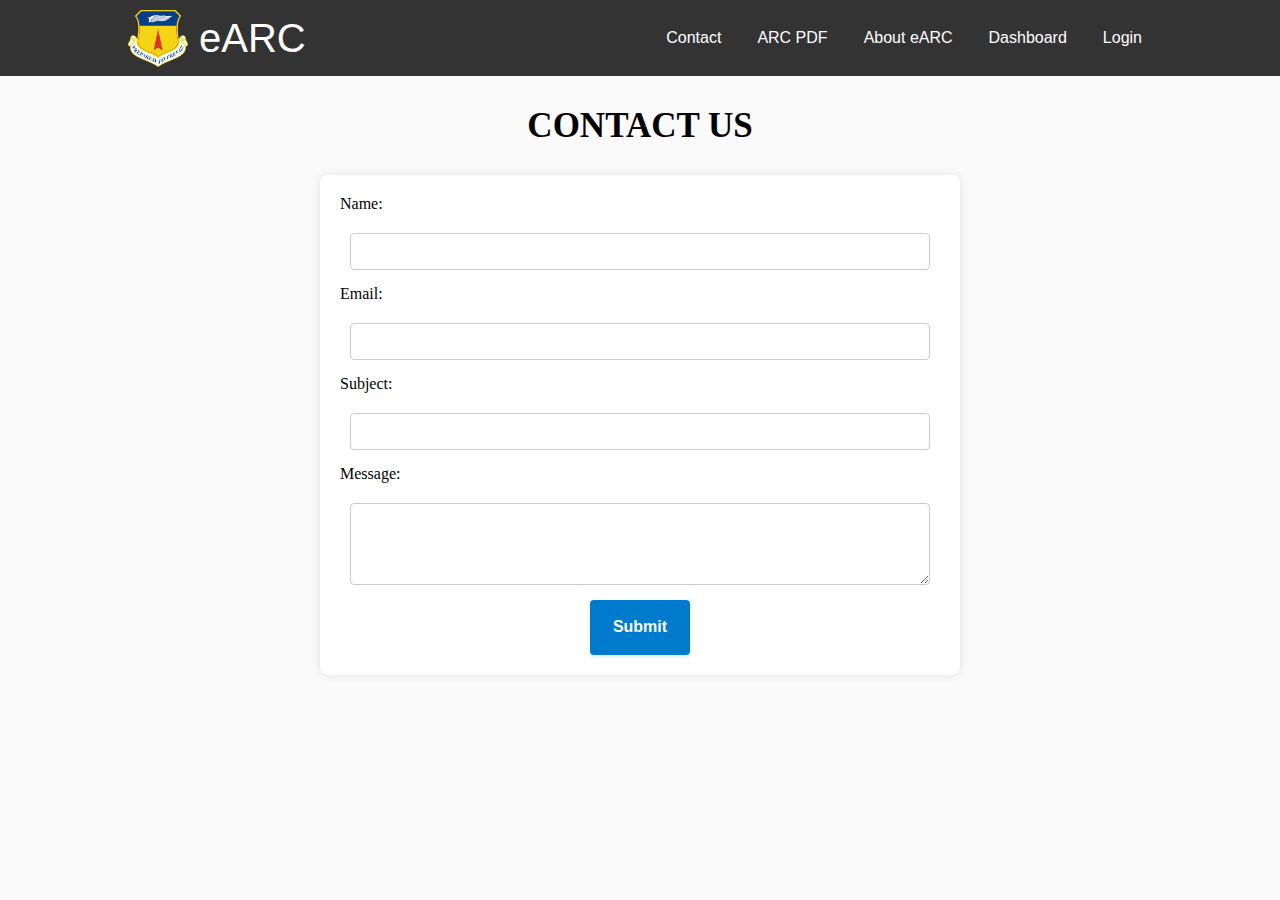
<file: contact.html>
<!DOCTYPE html>
<html lang="en">

<head>
    <meta charset="UTF-8">
    <meta name="viewport" content="width=device-width, initial-scale=1.0">
    <title>eARC Homepage</title>
    <link rel="stylesheet" href="styles.css">
    <link rel="stylesheet" href="contact.css">

</head>

<body>
    <header>
        <div class="header-container">
            <a href="index.html" class="header-link">
                <div class="logo">
                    <img src="images/AFB-log.png" alt="eARC Logo" class="logo-img">
                </div>
                <span class="logo-text">eARC</span>
            </a>
            <nav>
                <ul>
                    <li><a href="contact.html">Contact</a></li>
                    <li><a href="arcPDF.html" id="eARC-pdf">ARC PDF</a></li>
                    <li><a href="aboutpage.html" id="about-eARC">About eARC</a></li>
                    <li><a href="dashboard.html">Dashboard</a></li>
                    <li><a href="login.html">Login</a></li>
                </ul>
            </nav>
        </div>
    </header>

    <section id="contact">
        <div class="contact-container">
            <h1>CONTACT US</h1>
            <form action="#" method="post" id="contact-form">
                <label for="name">Name:</label>
                <input type="text" id="name" name="name" required>

                <label for="email">Email:</label>
                <input type="email" id="email" name="email" required>

                <label for="subject">Subject:</label>
                <input type="text" id="subject" name="subject" required>

                <label for="message">Message:</label>
                <textarea id="message" name="message" rows="4" required></textarea>

                <button id ="submitForm" class="cta-button" type="submit">Submit</button>
            </form>
        </div>
    </section>

</body>
</file>
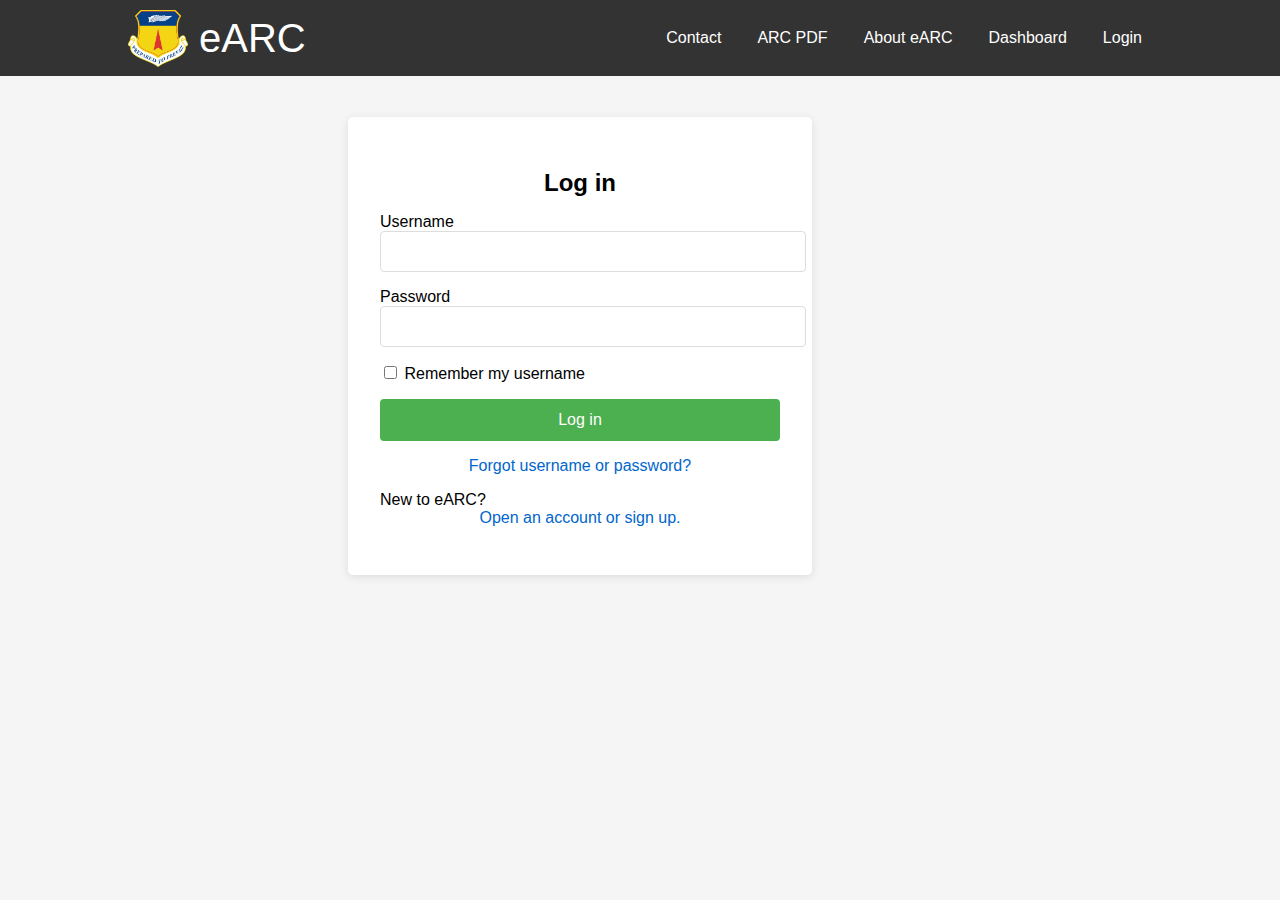
<file: login.html>
<!DOCTYPE html>
<html lang="en">

<head>
    <meta charset="UTF-8">
    <meta name="viewport" content="width=device-width, initial-scale=1.0">
    <title>eARC Homepage</title>
    <link rel="stylesheet" href="styles.css">
    <link rel="stylesheet" href="login.css">
    <link href="https://db.onlinewebfonts.com/c/7150534f1c3c68d8ed34eb3090c126b3?family=Futura+Regular" rel="stylesheet">
    <link href="https://db.onlinewebfonts.com/c/4174065a2c851d5a0a19d2856304dea9?family=Futura-Medium" rel="stylesheet">
    <link href="https://db.onlinewebfonts.com/c/9ab8abd11c40ee5c8d1905f9c9cb9ac8?family=Futura+Bold" rel="stylesheet">

</head>

<body>
    <header>
        <div class="header-container">
            <a href="index.html" class="header-link">
                <div class="logo">
                    <img src="images/AFB-log.png" alt="eARC Logo" class="logo-img">
                </div>
                <span class="logo-text">eARC</span>
            </a>
            <nav>
                <ul>
                    <li><a href="contact.html">Contact</a></li>
                    <li><a href="arcPDF.html" id="eARC-pdf">ARC PDF</a></li>
                    <li><a href="aboutpage.html" id="about-eARC">About eARC</a></li>
                    <li><a href="dashboard.html">Dashboard</a></li>
                    <li><a href="login.html">Login</a></li>
                </ul>
            </nav>
        </div>
    </header>


        <div class="login-wrapper">
            <div class="login-form">
                <h2>Log in</h2>
                <form action="submit-login.php" method="post">
                    <label for="username">Username</label>
                    <input type="text" id="username" name="username" required>
    
                    <label for="password">Password</label>
                    <input type="password" id="password" name="password" required>
    
                    <div class="remember-me">
                        <input type="checkbox" id="remember-me" name="remember-me">
                        <label for="remember-me">Remember my username</label>
                    </div>
    
                    <button type="submit" class="login-button">Log in</button>
    
                    <a href="#" class="forgot-link">Forgot username or password?</a>
                    <p class="sign-up-text">New to eARC? <a href="#" class="sign-up-link">Open an account or sign up.</a></p>
                </form>
            </div>
        </div>
</body>
</html>
</file>
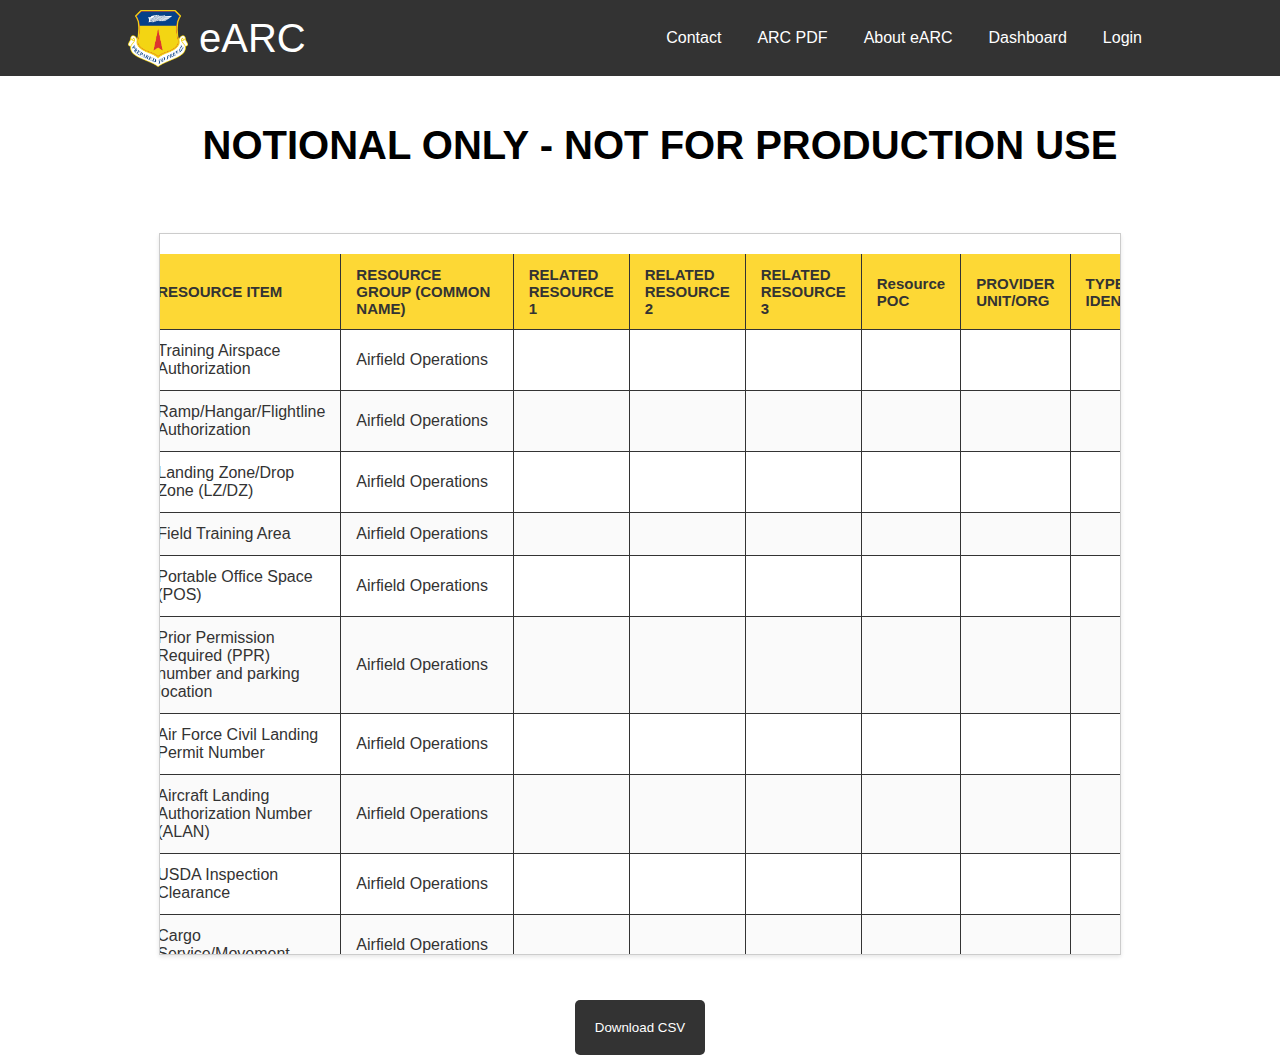
<file: rCatalogue.html>
<!DOCTYPE html>
<html lang="en">

<head>
    <meta charset="UTF-8">
    <meta name="viewport" content="width=device-width, initial-scale=1.0">
    <link rel="stylesheet" href="styles.css">
    <link rel="stylesheet" href="rCatalogue.css">
    <link href="https://db.onlinewebfonts.com/c/7150534f1c3c68d8ed34eb3090c126b3?family=Futura+Regular" rel="stylesheet">
    <link href="https://db.onlinewebfonts.com/c/4174065a2c851d5a0a19d2856304dea9?family=Futura-Medium" rel="stylesheet">
    <link href="https://db.onlinewebfonts.com/c/9ab8abd11c40ee5c8d1905f9c9cb9ac8?family=Futura+Bold" rel="stylesheet">


</head>

<body>
    <header>
        <div class="header-container">
            <a href="index.html" class="header-link">
                <div class="logo">
                    <img src="images/AFB-log.png" alt="eARC Logo" class="logo-img">
                </div>
                <span class="logo-text">eARC</span>
            </a>
            <nav>
                <ul>
                    <li><a href="contact.html">Contact</a></li>
                    <li><a href="arcPDF.html" id="eARC-pdf">ARC PDF</a></li>
                    <li><a href="aboutpage.html" id="about-eARC">About eARC</a></li>
                    <li><a href="dashboard.html" class="active">Dashboard</a></li>
                    <li><a href="login.html">Login</a></li>
                </ul>
            </nav>
        </div>
    </header>
    <div class="H-resource">
    <h1>NOTIONAL ONLY - NOT FOR PRODUCTION USE</h1>
    </div>
    <div class="scrollable-table-container">
        <div class="resource-catalogue-container">
            <table>
                <thead>
                <tr>
                    <th>REF NO</th>
                    <th>RESOURCE ITEM</th>
                    <th>RESOURCE GROUP (COMMON NAME)</th>
                    <th>RELATED RESOURCE 1</th>
                    <th>RELATED RESOURCE 2</th>
                    <th>RELATED RESOURCE 3</th>
                    <th>Resource POC</th>
                    <th>PROVIDER UNIT/ORG</th>
                    <th>TYPE/MODEL IDENTIFIER</th>
                </tr>
                </thead>
                <tbody>
                <tr>
                    <td></td>
                    <td>Training Airspace Authorization</td>
                    <td>Airfield Operations</td>
                    <td></td>
                    <td></td>
                    <td></td>
                    <td></td>
                    <td></td>
                    <td></td>
                </tr>
                <tr>
                    <td></td>
                    <td>Ramp/Hangar/Flightline Authorization</td>
                    <td>Airfield Operations</td>
                    <td></td>
                    <td></td>
                    <td></td>
                    <td></td>
                    <td></td>
                    <td></td>
                </tr>
                <tr>
                    <td></td>
                    <td>Landing Zone/Drop Zone (LZ/DZ)</td>
                    <td>Airfield Operations</td>
                    <td></td>
                    <td></td>
                    <td></td>
                    <td></td>
                    <td></td>
                    <td></td>
                </tr>
                <tr>
                    <td></td>
                    <td>Field Training Area</td>
                    <td>Airfield Operations</td>
                    <td></td>
                    <td></td>
                    <td></td>
                    <td></td>
                    <td></td>
                    <td></td>
                </tr>
                <tr>
                    <td></td>
                    <td>Portable Office Space (POS)</td>
                    <td>Airfield Operations</td>
                    <td></td>
                    <td></td>
                    <td></td>
                    <td></td>
                    <td></td>
                    <td></td>
                </tr>
                <tr>
                    <td></td>
                    <td>Prior Permission Required (PPR) number and parking location</td>
                    <td>Airfield Operations</td>
                    <td></td>
                    <td></td>
                    <td></td>
                    <td></td>
                    <td></td>
                    <td></td>
                </tr>
                <tr>
                    <td></td>
                    <td>Air Force Civil Landing Permit Number</td>
                    <td>Airfield Operations</td>
                    <td></td>
                    <td></td>
                    <td></td>
                    <td></td>
                    <td></td>
                    <td></td>
                </tr>
                <tr>
                    <td></td>
                    <td>Aircraft Landing Authorization Number (ALAN)</td>
                    <td>Airfield Operations</td>
                    <td></td>
                    <td></td>
                    <td></td>
                    <td></td>
                    <td></td>
                    <td></td>
                </tr>
                <tr>
                    <td></td>
                    <td>USDA Inspection Clearance</td>
                    <td>Airfield Operations</td>
                    <td></td>
                    <td></td>
                    <td></td>
                    <td></td>
                    <td></td>
                    <td></td>
                </tr>
                <tr>
                    <td></td>
                    <td>Cargo Service/Movement</td>
                    <td>Airfield Operations</td>
                    <td></td>
                    <td></td>
                    <td></td>
                    <td></td>
                    <td></td>
                    <td></td>
                </tr>
                <tr>
                    <td></td>
                    <td>Commercial Travel Passenger Service</td>
                    <td>Airfield Operations</td>
                    <td></td>
                    <td></td>
                    <td></td>
                    <td></td>
                    <td></td>
                    <td></td>
                </tr>
                <tr>
                    <td></td>
                    <td>Light cart</td>
                    <td>Logistics, Equipment, Supplies, Transportation</td>
                    <td></td>
                    <td></td>
                    <td></td>
                    <td></td>
                    <td></td>
                    <td></td>
                </tr>
                <tr>
                    <td></td>
                    <td>Maintenance Stand</td>
                    <td>Logistics, Equipment, Supplies, Transportation</td>
                    <td></td>
                    <td></td>
                    <td></td>
                    <td></td>
                    <td></td>
                    <td></td>
                </tr>
                <tr>
                    <td></td>
                    <td>Acft Tow Bar</td>
                    <td>Logistics, Equipment, Supplies, Transportation</td>
                    <td></td>
                    <td></td>
                    <td></td>
                    <td></td>
                    <td></td>
                    <td></td>
                </tr>
                <tr>
                    <td></td>
                    <td>Nitrogen Cart</td>
                    <td>Logistics, Equipment, Supplies, Transportation</td>
                    <td></td>
                    <td></td>
                    <td></td>
                    <td></td>
                    <td></td>
                    <td></td>
                </tr>
                <tr>
                    <td></td>
                    <td>Air Start Cart</td>
                    <td>Logistics, Equipment, Supplies, Transportation</td>
                    <td></td>
                    <td></td>
                    <td></td>
                    <td></td>
                    <td></td>
                    <td></td>
                </tr>
                <tr>
                    <td></td>
                    <td>Tow Tractor</td>
                    <td>Logistics, Equipment, Supplies, Transportation</td>
                    <td></td>
                    <td></td>
                    <td></td>
                    <td></td>
                    <td></td>
                    <td></td>
                </tr>
                <tr>
                    <td></td>
                    <td>Jack</td>
                    <td>Logistics, Equipment, Supplies, Transportation</td>
                    <td></td>
                    <td></td>
                    <td></td>
                    <td></td>
                    <td></td>
                    <td></td>
                </tr>
                <tr>
                    <td></td>
                    <td>Munitions</td>
                    <td>Logistics, Equipment, Supplies, Transportation</td>
                    <td></td>
                    <td></td>
                    <td></td>
                    <td></td>
                    <td></td>
                    <td></td>
                </tr>
                <tr>
                    <td></td>
                    <td>Passenger Transportation</td>
                    <td>Logistics, Equipment, Supplies, Transportation</td>
                    <td></td>
                    <td></td>
                    <td></td>
                    <td></td>
                    <td></td>
                    <td></td>
                </tr>
                <tr>
                    <td></td>
                    <td>Materiel Handling Equipment (MHE)</td>
                    <td>Logistics, Equipment, Supplies, Transportation</td>
                    <td></td>
                    <td></td>
                    <td></td>
                    <td></td>
                    <td></td>
                    <td></td>
                </tr>
                <tr>
                    <td></td>
                    <td>HAZMAT Authorization/Disposal</td>
                    <td>Petroleum, Oils, Lubricants, and Hazardous Materiel</td>
                    <td></td>
                    <td></td>
                    <td></td>
                    <td></td>
                    <td></td>
                    <td></td>
                </tr>
                <tr>
                    <td></td>
                    <td>Petroleum, Oils, and Lubricants</td>
                    <td>Petroleum, Oils, Lubricants, and Hazardous Materiel</td>
                    <td></td>
                    <td></td>
                    <td></td>
                    <td></td>
                    <td></td>
                    <td></td>
                </tr>
                <tr>
                    <td></td>
                    <td>Foreign and Pacific Government Access</td>
                    <td>Intergovernmental Coordination</td>
                    <td></td>
                    <td></td>
                    <td></td>
                    <td></td>
                    <td></td>
                    <td></td>
                </tr>
                <tr>
                    <td></td>
                    <td>Land Mobile Radio</td>
                    <td>Computers, Communications and Network Services</td>
                    <td></td>
                    <td></td>
                    <td></td>
                    <td></td>
                    <td></td>
                    <td></td>
                </tr>
                <tr>
                    <td></td>
                    <td>Computer workstation</td>
                    <td>Computers, Communications and Network Services</td>
                    <td></td>
                    <td></td>
                    <td></td>
                    <td></td>
                    <td></td>
                    <td></td>
                </tr>
                <tr>
                    <td></td>
                    <td>NIPR Connection</td>
                    <td>Computers, Communications and Network Services</td>
                    <td></td>
                    <td></td>
                    <td></td>
                    <td></td>
                    <td></td>
                    <td></td>
                </tr>
                <tr>
                    <td></td>
                    <td>Network Setup and Configuration</td>
                    <td>Computers, Communications and Network Services</td>
                    <td></td>
                    <td></td>
                    <td></td>
                    <td></td>
                    <td></td>
                    <td></td>
                </tr>
                <tr>
                    <td></td>
                    <td>SIPR Connection</td>
                    <td>Computers, Communications and Network Services</td>
                    <td></td>
                    <td></td>
                    <td></td>
                    <td></td>
                    <td></td>
                    <td></td>
                </tr>
                <tr>
                    <td></td>
                    <td>SIPR Token</td>
                    <td>Computers, Communications and Network Services</td>
                    <td></td>
                    <td></td>
                    <td></td>
                    <td></td>
                    <td></td>
                    <td></td>
                </tr>
                <tr>
                    <td></td>
                    <td>Telephone Lines</td>
                    <td>Computers, Communications and Network Services</td>
                    <td></td>
                    <td></td>
                    <td></td>
                    <td></td>
                    <td></td>
                    <td></td>
                </tr>
                <tr>
                    <td></td>
                    <td>Fire bottles</td>
                    <td>Fire Protection Services and Equipment</td>
                    <td></td>
                    <td></td>
                    <td></td>
                    <td></td>
                    <td></td>
                    <td></td>
                </tr>
                <tr>
                    <td></td>
                    <td>Base power connection</td>
                    <td>Basic Utilities/Engineering Support</td>
                    <td></td>
                    <td></td>
                    <td></td>
                    <td></td>
                    <td></td>
                    <td></td>
                </tr>
                <tr>
                    <td></td>
                    <td>Generator install/connect</td>
                    <td>Basic Utilities/Engineering Support</td>
                    <td></td>
                    <td></td>
                    <td></td>
                    <td></td>
                    <td></td>
                    <td></td>
                </tr>
                <tr>
                    <td></td>
                    <td>Water tank/run</td>
                    <td>Basic Utilities/Engineering Support</td>
                    <td></td>
                    <td></td>
                    <td></td>
                    <td></td>
                    <td></td>
                    <td></td>
                </tr>
                <tr>
                    <td></td>
                    <td>Dumpster point</td>
                    <td>Basic Utilities/Engineering Support</td>
                    <td></td>
                    <td></td>
                    <td></td>
                    <td></td>
                    <td></td>
                    <td></td>
                </tr>
                <tr>
                    <td></td>
                    <td>Portable toilet point</td>
                    <td>Basic Utilities/Engineering Support</td>
                    <td></td>
                    <td></td>
                    <td></td>
                    <td></td>
                    <td></td>
                    <td></td>
                </tr>
                <tr>
                    <td></td>
                    <td>Entry control points/posted security</td>
                    <td>Security and Access Approval</td>
                    <td></td>
                    <td></td>
                    <td></td>
                    <td></td>
                    <td></td>
                    <td></td>
                </tr>
                <tr>
                    <td></td>
                    <td>Entry Authorization List</td>
                    <td>Security and Access Approval</td>
                    <td></td>
                    <td></td>
                    <td></td>
                    <td></td>
                    <td></td>
                    <td></td>
                </tr>
                <tr>
                    <td></td>
                    <td>Medical provider authorization</td>
                    <td>Medical Services and Credentialing</td>
                    <td></td>
                    <td></td>
                    <td></td>
                    <td></td>
                    <td></td>
                    <td></td>
                </tr>
                <tr>
                    <td></td>
                    <td>IDMT services</td>
                    <td>Medical Services and Credentialing</td>
                    <td></td>
                    <td></td>
                    <td></td>
                    <td></td>
                    <td></td>
                    <td></td>
                </tr>
                <tr>
                    <td></td>
                    <td>Boxed Meal</td>
                    <td>Personnel (Force) Support: Meals, Lodging</td>
                    <td></td>
                    <td></td>
                    <td></td>
                    <td></td>
                    <td></td>
                    <td></td>
                </tr>
                <tr>
                    <td></td>
                    <td>Meal Ready-to-eat</td>
                    <td>Personnel (Force) Support: Meals, Lodging</td>
                    <td></td>
                    <td></td>
                    <td></td>
                </tr>
                <tr>
                    <td></td>
                    <td>Boxed Meal</td>
                    <td>Personnel (Force) Support: Meals, Lodging</td>
                    <td></td>
                    <td></td>
                    <td></td>
                    <td></td>
                    <td></td>
                    <td></td>
                </tr>
                <tr>
                    <td></td>
                    <td>Meal Ready-to-eat</td>
                    <td>Personnel (Force) Support: Meals, Lodging</td>
                    <td></td>
                    <td></td>
                    <td></td>
                    <td></td>
                    <td></td>
                    <td></td>
                </tr>
                <tr>
                    <td></td>
                    <td>Dining Facility</td>
                    <td>Personnel (Force) Support: Meals, Lodging</td>
                    <td></td>
                    <td></td>
                    <td></td>
                    <td></td>
                    <td></td>
                    <td></td>
                </tr>
                <tr>
                    <td></td>
                    <td>Lodging Facilities</td>
                    <td>Personnel (Force) Support: Meals, Lodging</td>
                    <td></td>
                    <td></td>
                    <td></td>
                    <td></td>
                    <td></td>
                    <td></td>
                </tr>
                <tr>
                    <td></td>
                    <td>Field Conditions</td>
                    <td>Personnel (Force) Support: Meals, Lodging</td>
                    <td></td>
                    <td></td>
                    <td></td>
                    <td></td>
                    <td></td>
                    <td></td>
                </tr>
                <tr>
                    <td></td>
                    <td>Retail Service Authorization</td>
                    <td>Personnel (Force) Support: Meals, Lodging</td>
                    <td></td>
                    <td></td>
                    <td></td>
                    <td></td>
                    <td></td>
                    <td></td>
                </tr>
                
                </tbody>
            </table>   
                
        </div>

    </div>
    <div class="download-button">
        <button type="button">Download CSV</button>
    </div>  
</body>

</html>
</file>
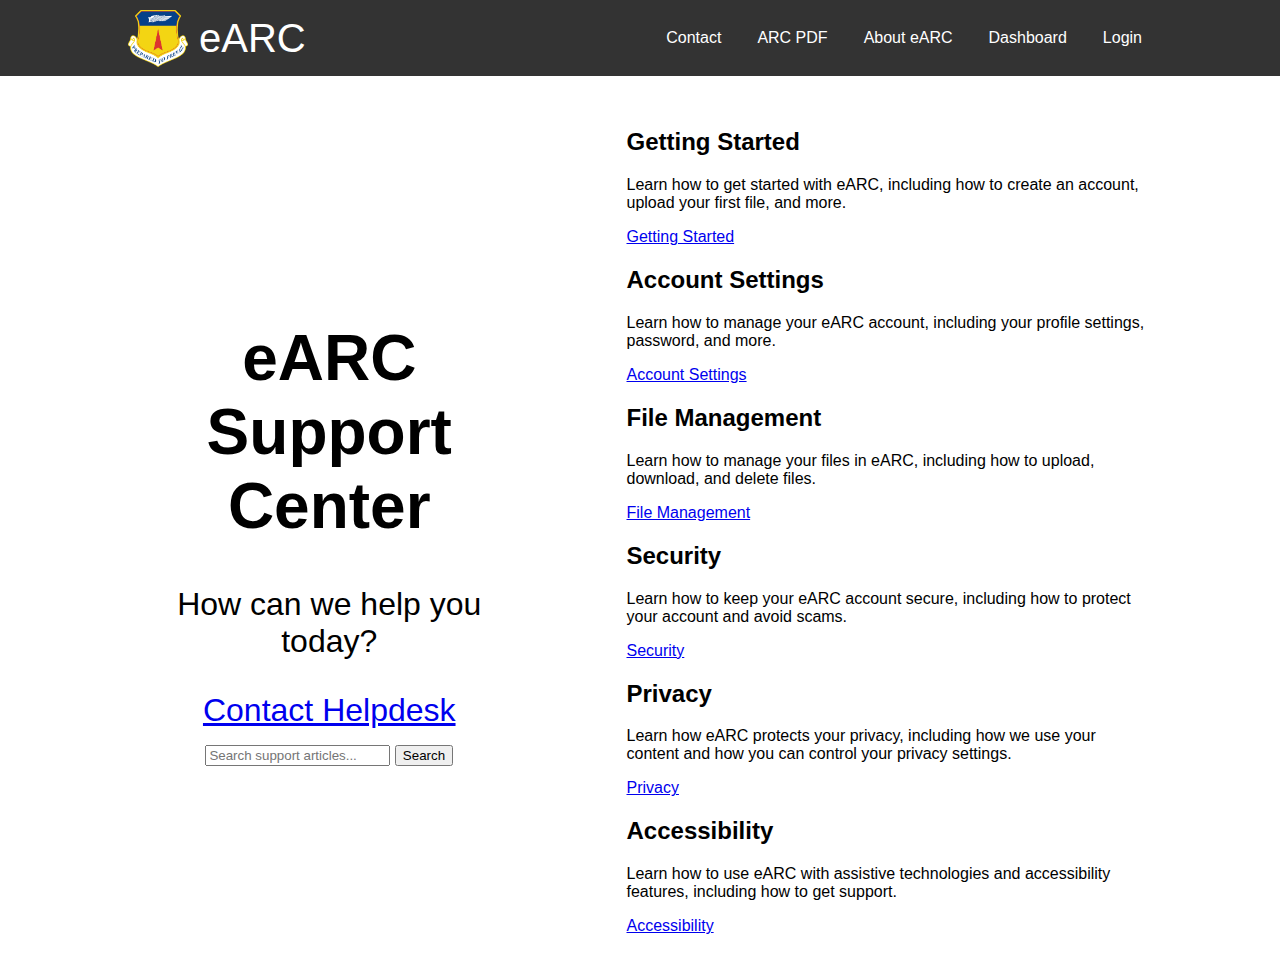
<file: support.html>
<head>
    <meta charset="UTF-8">
    <meta name="viewport" content="width=device-width, initial-scale=1.0">
    <title>eARC Homepage</title>
    <link rel="stylesheet" href="styles.css">
    <link href="https://db.onlinewebfonts.com/c/7150534f1c3c68d8ed34eb3090c126b3?family=Futura+Regular" rel="stylesheet">
    <link href="https://db.onlinewebfonts.com/c/4174065a2c851d5a0a19d2856304dea9?family=Futura-Medium" rel="stylesheet">
    <link href="https://db.onlinewebfonts.com/c/9ab8abd11c40ee5c8d1905f9c9cb9ac8?family=Futura+Bold" rel="stylesheet">
</head>

<body>
    <header>
        <div class="header-container">
            <a href="index.html" class="header-link">
                <div class="logo">
                    <img src="images/AFB-log.png" alt="eARC Logo" class="logo-img">
                </div>
                <span class="logo-text">eARC</span>
            </a>
            <nav>
                <ul>
                    <li><a href="#contact">Contact</a></li>
                    <li><a href="arcPDF.html" id="eARC-pdf">ARC PDF</a></li>
                    <li><a href="aboutpage.html" id="about-eARC">About eARC</a></li>
                    <li><a href="dashboard.html">Dashboard</a></li>
                    <li><a href="#login">Login</a></li>
                </ul>
            </nav>
        </div>
    </header>

    <div class="middle-content">
        <main>
            <div class="main-content">
                <div class="centered-container">
                    <div class="main-text">
                        <h1>eARC Support Center</h1>
                        <p>How can we help you today?</p>
                        <a href="#">Contact Helpdesk</a>
                    </div>
                    <!-- You can add a search bar here for finding support articles -->
                    <div class="support-search">
                        <input type="text" placeholder="Search support articles...">
                        <button class="search-button">Search</button>
                    </div>
                </div>

                <!-- Support Sections -->

                <div class="support-sections">
                    <div class="support-section">
                        <h2>Getting Started</h2>
                        <p>Learn how to get started with eARC, including how to create an account, upload your first file, and more.</p>
                        <a href="#">Getting Started</a>
                    </div>
                    <div class="support-section">
                        <h2>Account Settings</h2>
                        <p>Learn how to manage your eARC account, including your profile settings, password, and more.</p>
                        <a href="#">Account Settings</a>
                    </div>
                    <div class="support-section">
                        <h2>File Management</h2>
                        <p>Learn how to manage your files in eARC, including how to upload, download, and delete files.</p>
                        <a href="#">File Management</a>
                    </div>
                    <div class="support-section">
                        <h2>Security</h2>
                        <p>Learn how to keep your eARC account secure, including how to protect your account and avoid scams.</p>
                        <a href="#">Security</a>
                    </div>
                    <div class="support-section">
                        <h2>Privacy</h2>
                        <p>Learn how eARC protects your privacy, including how we use your content and how you can control your privacy settings.</p>
                        <a href="#">Privacy</a>
                    </div>
                    <div class="support-section">
                        <h2>Accessibility</h2>
                        <p>Learn how to use eARC with assistive technologies and accessibility features, including how to get support.</p>
                        <a href="#">Accessibility</a>
                    </div>
                
                <!-- ... -->
            </div>
        </main>
    </div>

</body>
</file>
<file: styles.css>
@import url('https://fonts.cdnfonts.com/css/futura-std-4');


styles.css
* {
    box-sizing: border-box;
}

body, html {
    margin: 0;
    padding: 0;
}

body {
    font-family: 'Futura Std', sans-serif;
    background-color: #ffffff;
    text-rendering: optimizeLegibility;
}
.main-text h1{
    font-family: 'Futura Std', sans-serif;
    font-size: 4rem;
}

header {
    font-family: 'Futura Std', sans-serif;
    background-color: #333;
    padding: 0.6rem 0;
}

.header-container {
    display: flex;
    justify-content: space-between;
    align-items: center;
    
}

.header-container, 
.main-content, 
.button-list {
    width: 80%;
    max-width: 1200px;
    margin: 0 auto;
}

.middle-content, .icon-section {  
    background-color: #ffffff;
    padding: 2rem 0;
}

.header-link {
    text-decoration: none;
    display: flex;
    align-items: center;
}

.logo {
    display: flex;
    align-items: center;
}

.logo-text {
    color: white;
    font-size: 2.5rem; /* Use rem for scalable units */
    margin-left: 1px;
}

nav ul {
    list-style-type: none;
    padding: 0;
    margin: 0;
    display: flex;
    gap: 1rem;
    align-items: center;
}

nav a {
    text-decoration: none;
    color: white;
    padding: 5px 10px;
    border-radius: 4px;
    transition: background-color 0.2s;
}

nav a:hover {
    background-color: #555;
}

.logo-img {
    width: 60px;
    margin-right: 10px;
}

.main-content {
    display: flex;
    justify-content: space-between;
    align-items: center;
    gap: 6rem;  
}

.centered-container {
    display: flex;
    flex-direction: column;
    align-items: center;
    justify-content: center;
    text-align: center; 
}

.main-text {
    font-size: 2rem;
    margin-bottom: 1rem;
}

.image-container {
    flex-shrink: 0;
    margin-right: 2rem;
    margin-top: 10px;
}

.image-container img {
    max-width: 45%;
    height: auto;
}

.cta-button {
    padding: 0.5rem 1rem;
    background-color: #007acc;
    border: none;
    color: white;
    cursor: pointer;
    border-radius: 5px;
    margin-top: 2rem;
}

.cta-button:hover {
    background-color: #005a99;
}

/* changes here */

.button-list {
    background-color: #f4f4f4;
    display: flex;
    justify-content: center;
    align-items: center;
    gap: 0.10rem;
    padding-left: 50px;
    padding-top: rem;
    padding-bottom: 0rem;
    margin: 0 auto;
}

.icon-button, .icon-button-book {
    display: flex;
    flex-direction: column;
    align-items: center;
    text-align: center;
    gap: 10px;
    margin-left: 100px;
    margin-right: 100px;  /* Adjusted margin-right for consistency */
    font-family: 'Futura Std', sans-serif;  
    justify-content: center;
    font-size: 18px; 
    position: relative;
}


.icon-button img, .icon-button-book img {
    height: 100px;    /* Example height, adjust as needed */
    width: auto; 
}

.icon-button {
    margin-left: 100px;  
    margin-right: 100px;
    font-size: 18px;      
    font-family: 'Futura Std', sans-serif;
}

.icon-button-book {
    margin-left: 100px;  
    font-family: 'Futura Std', sans-serif;  
    text-decoration: none; /* Removes underline */
    color: inherit; /* Inherits the color from its parent */
}

.icon-button span, .icon-button-book span {
    line-height: 1.2;  /* Add this for consistent line spacing */
    margin: 0;         /* Remove any margin */
    padding: 0; 
}

/* changes here */
.icon-section {
    background-color: #f4f4f4; 
    display: flex;
    justify-content: center;
    align-items: center;
    padding-right: 35px;
    height: 15vh;
}

.icon-button:first-of-type img {
    width: 140px; 
    height: 140px; 
}

.icon-button:first-of-type {
    justify-content: center; 
}

.icon-button:hover img, .icon-button-book:hover img {
    filter: brightness(0.8);  /* Darkens the image a bit when hovered */
}

.icon-button:hover::before, .icon-button-book:hover::before {
    content: "";
    position: absolute;
    top: 0;
    left: 0;
    right: 0;
    bottom: 0;
    background-color: rgba(85, 85, 85, 0.2); /* This is the #555 color from your nav hover with 50% opacity */
    z-index: 1;
    pointer-events: none; /* Allows click events to pass through */
}

.icon-button a, .icon-button-book a {
    text-decoration: none; /* This will remove the underline from the text */
    /* ... other styles ... */
}

.icon-button a:hover, .icon-button-book a:hover {
    text-decoration: none; 
    color: #000000; /* Set your desired hover color, here it's black */
    /* ... other styles ... */
}
.icon-button a, .icon-button-book a,
.icon-button a:visited, .icon-button-book a:visited {
    text-decoration: none; /* Removes the underline from the text */
    color: #000000; /* Set your desired color, here it's black */
    /* ... other styles ... */
}

/* ... your existing styles ... */

.cta-button {
    padding: 12px 24px;
    padding-left: 0.5rem;  /* Maintain the original padding on the left */
    padding-right: 1.5rem; /* Increase the padding on the right */
    padding-top: 0.5rem;   /* Maintain the original padding on the top */
    padding-bottom: 0.5rem;    background-color: #007acc;
    border: none;
    color: white;
    cursor: pointer;
    border-radius: 1px;
    margin-top: 2rem;
    font-family: Arial, Helvetica, sans-serif;
    font-size: 16px;               /* NEW */
    font-weight: bold;            /* NEW */
    text-align: center;           /* NEW */
    box-shadow: 0px 2px 4px rgba(0, 0, 0, 0.1); /* NEW */
    transition: background-color 0.3s, transform 0.3s; /* UPDATED */
    position: relative;
    width: 232px;  /* Adjust as needed */
    height: 55px; /* Adjust as needed */    
}


.cta-button:hover {
    background-color: #005a99;
    transform: translateY(-2px); /* NEW */
}

/* ... the rest of your styles ... */


.feature-button {
    padding: 0.5rem 1rem;
    background-color: #007acc;
    border: none;
    color: white;
    cursor: pointer;
    border-radius: 5px;
    transition: background-color 0.2s;
}

.feature-button:hover {
    background-color: #005a99;
}

.modal {
    display: none;
    position: fixed;
    left: 0;
    top: 0;
    width: 100%;
    height: 100%;
    background-color: rgba(0, 0, 0, 0.7);
    overflow: auto;
    z-index: 1000;
}

.modal-content {
    background-color: #fff;
    margin: 10% auto;
    padding: 20px;
    width: 60%;
}

.close {
    color: #aaa;
    float: right;
    font-size: 28px;
    font-weight: bold;
    cursor: pointer;
}

.content-section {
    display: flex;
    align-items: center;
    justify-content: center;
    padding: 50px 0;
}

.content-container {
    display: flex;
    align-items: center;
    max-width: 1200px;
    margin: 0 auto;
    gap: 60px;
    justify-content: space-between; /* New line to add */
}

/* Reverse layout for alternating sections */
.reverse-layout {
    flex-direction: row-reverse;
}

.content-text {
    flex: 1; /* It takes up the remaining space within the container */
    max-width: none; /* Remove the maximum width restriction */
    width: auto; /* It takes the width of the content */
    margin-right: 0; /* Remove the right margin */
    padding-left: 0; /* Remove or adjust the left padding as necessary */
}

.content-text h2 {
    font-size: 24px;
    margin-bottom: 20px;
    color: #333; /* Dark text for headings */
}

.content-text p {
    font-size: 16px;
    line-height: 1.5;
    color: #666; /* Slightly lighter text for paragraphs */
    
}

.content-image img {
    width: 100%; /* Ensures the image is not wider than its container */
    max-height: 290px; /* Corrected the max-height value */
    height: auto; /* Maintains the aspect ratio */
    object-fit: cover; /* Image will cover the entire container while maintaining its aspect ratio */
}

.content-section2{
padding-top: 30px;
padding-bottom: 30px;
}

/* Adjustments for smaller screens */
@media (max-width: 768px) {
    .content-container {
        flex-direction: column;
        align-items: flex-start;
    }
    
    .content-text, .content-image {
        width: 100%;
        padding: 20px 0;
    }
}
.light-bg {
    background-color: #f9f9f9; /* Light grey */
}
.dark-bg {
    background-color: #e9e9e9; /* Darker grey */
}
.content-section2 {
    background-color: #f4f4f4; /* Same grey background color as icon-section */
    /* ... (any additional styles you want) ... */
}

/* Responsive adjustments */
@media (max-width: 768px) {
    .logo-text {
        font-size: 1.5rem; /* Smaller font size on smaller screens */
    }

    .main-text {
        font-size: 1.25rem; /* Smaller font size on smaller screens */
    }

    /* Adjustments for other text elements as needed */
    .icon-button, .icon-button-book {
        font-size: 1rem; /* Smaller font size on smaller screens */
        margin-left: 20px; /* Adjust margins as needed */
        margin-right: 20px;
    }

    .cta-button {
        font-size: 1rem; /* Smaller font size on smaller screens */
        padding: 8px 16px; /* Smaller padding on smaller screens */
    }

    /* Add more adjustments for other text elements as needed */
}
/* If you want to adjust the boldness */
@media (max-width: 768px) {
    body {
        font-weight: normal; /* Adjust the font-weight as necessary */
    }

    /* Add more specific selectors if you need to adjust individual elements */
}
</file>
<file: contact.css>
.contact-container {
    text-align: center; /* Aligns the content to the center */
    /* General Styles for form steps */
    margin: 0; /* Adjusted to 0 */
    font-family: futura;

}
h1 {
    margin-top: 30px;
    font-size: 35px;
    text-align: center;
    padding-bottom: 5px; 
  }

#contact-form {
    max-width: 600px;
    margin: 0 auto; /* Center the form horizontally */
    padding: 20px;
    background-color: #ffffff;
    box-shadow: 0 0 10px rgba(0, 0, 0, 0.1);
    border-radius: 8px;
    font-family: futura;

}

form {
    display: grid;
    gap: 15px;
    text-align: left; /* Reset text alignment for form elements */
}

label {
    display: block;
    margin-bottom: 5px;
    text-align: left; /* Align labels to the left */
}

input[type="text"],
input[type="email"],
textarea {
    width: calc(100% - 20px); /* Adjust the width of the text boxes */
    padding: 10px;
    box-sizing: border-box;
    border: 1px solid #ccc;
    border-radius: 4px;
    margin: 0 auto; /* Center the text boxes */
}

button[type="submit"] {
    background-color: #007acc;
    color: #fff;
    padding: 10px; /* Keep some padding for better appearance */
    border: none;
    border-radius: 4px;
    cursor: pointer;
    font-size: 16px;
    width: 100px; /* Adjust the width to make the button smaller */
    margin: 0 auto; /* Center the submit button */
}
html, body {
   
    background-color: #fafafa; /* Slightly lighter than #f5f5f5 */
}
</file>
<file: login.css>
/* This is the outer wrapper to create a full-height flexbox container */
html, body {
    height: 100%;
    margin: 0;
    background-color: #f5f5f5; /* Or any other color you prefer */
}
.login-wrapper {
    display: flex;
    justify-content: center;
    align-items: flex-start; /* Aligns the children to the start of the cross axis */
    min-height: 60vh; /* 100% of the viewport height */
    background-color: #f5f5f5; /* Optional: color for the background of the login page */
    padding-right: 120px;
}

/* This is the styling for the login form itself */
.login-form {
    background-color: #ffffff; /* White background for the form */
    padding: 2rem; /* Spacing inside the form */
    border-radius: 5px; /* Rounded corners for the form */
    box-shadow: 0 2px 10px rgba(0, 0, 0, 0.1); /* A subtle shadow around the form */
    width: 100%; /* Full width */
    max-width: 400px; /* Maximum width the form can take */
    margin: auto; /* Centers the form in the flex container */
    
}

.login-form h2 {
    text-align: center; /* Center the heading text */
    margin-bottom: 1rem; /* Space below the heading */
}

.login-form input[type="text"],
.login-form input[type="password"] {
    width: 100%; /* Full width */
    padding: 0.75rem; /* Padding inside the input fields */
    margin-bottom: 1rem; /* Space between each field */
    border: 1px solid #ddd; /* Border color */
    border-radius: 4px; /* Slightly rounded borders for the input fields */
}

/* Styling for the 'Remember my username' checkbox */
.login-form .remember-me {
    margin-bottom: 1rem; /* Space below the checkbox */
}

/* Styling for the login button */
.login-button {
    width: 100%; /* Full width */
    padding: 0.75rem; /* Padding inside the button */
    border: none; /* No border */
    border-radius: 4px; /* Slightly rounded borders for the button */
    background-color: #4CAF50; /* Green background */
    color: white; /* White text */
    font-size: 1rem; /* Font size for the text inside the button */
    margin-bottom: 1rem; /* Space below the button */
    cursor: pointer; /* Pointer cursor on hover */
}

.login-button:hover {
    background-color: #45a049; /* Darker shade of green on hover */
}

/* Links under the form */
.login-form a {
    display: block; /* Display links as block to occupy full width */
    text-align: center; /* Center the text */
    margin-bottom: 0.5rem; /* Space between the links */
    color: #0066cc; /* Color of the links */
    text-decoration: none; /* No underline on the links */
}

.login-form a:hover {
    text-decoration: underline; /* Underline on hover for better accessibility */
}

/* Adjustments for smaller screens */
@media (max-width: 768px) {
    .login-form {
        width: 90%; /* Slightly less width on small screens */
        padding: 1rem; /* Less padding on small screens */
    }

    .login-wrapper {
        padding-top: 20px; /* Less space on the top on small screens */
    }
}
</file>
<file: rCatalogue.css>
.scrollable-table-container {
    max-height: 80vh; /* Use viewport height to make it responsive */
    overflow-y: auto;
    width: 75%;
    margin: 5vh auto;
    border: 1px solid #ccc;
    box-shadow: 0 2px 4px rgba(0,0,0,0.1);
}

.H-resource {
    text-align: center;
    position: relative; /* To control z-index */
}
.H-resource h1 {
    background-color: #fff;
    padding: 1.25rem;
    position: relative; /* Instead of absolute */
    z-index: 1;
    font-size: 2.5rem;
    width: 100%; /* Ensure it spans the width of its container */
    text-align: center; /* Center the text */
}
.resource-catalogue-container {
    display: flex;
    flex-direction: column;
    align-items: center;
    justify-content: center;
    width: 100%;
    margin-top: 20px;
    margin-bottom: 20px;
}

table {
    width: 100%;
    border-collapse: collapse;
    border-collapse: separate; /* Use 'separate' to handle borders for individual cells */
    border-spacing: 0; /* Removes the spacing between borders */
}

th {
    background-color: #FDD835; /* Yellow background for header */
    color: #333; /* Dark gray text */
    font-family: 'Futura', sans-serif;
    padding: 12px 15px;
    border-bottom: 2px solid #E0E0E0;
    font-size: 15px;
}

td {
    padding: 12px 15px;
    color: #333;
    border-bottom: 1px solid #E0E0E0;
}
th, td {
    padding: 12px 15px; /* Adjust padding as needed */
    text-align: left;
    border-left: 1px solid #333; /* Adds a border to the left of each cell */
    border-bottom: 1px solid #333; /* Keeps the existing bottom border */
}

/* You may also need to remove the border from the first cell of each row to prevent a double border where the table starts */
th:first-child, td:first-child {
    border-left: none;
}

/* To prevent a double border on the right of the last cell, you can add this */
th:last-child, td:last-child {
    border-right: 1px solid #ddd;
}

/* Zebra striping for rows */
tbody tr:nth-child(even) {
    background-color: #FAFAFA; /* Light gray for even rows */
}

tbody tr:nth-child(odd) {
    background-color: #FFF; /* White for odd rows */
}

tbody tr:hover {
    background-color: #FFF8E1; /* Light yellow for hover */
}
.download-button {
    text-align: center;
    margin-top: 2rem; /* Use relative units */
}

.download-button button {
    background-color: #333;
    color: #fff;
    padding: 1.25rem;
    border: none;
    border-radius: 5px;
    cursor: pointer;
    transition: background-color 0.3s;
    display: inline-block; /* Change to inline-block for better control */
}


.download-button button:hover {
    background-color: #555; /* Darker gray on hover */
}

/* Responsive table adjustments */
@media screen and (max-width: 600px) {
    .scrollable-table-container {
        width: 95%;
        margin: 5vh auto;
        max-height: none;
    }
    
    table {
        display: block;
        overflow-x: auto;
    }
    
    .H-resource h1 {
        font-size: 2rem; /* Adjust the font size for smaller screens */
    }
}
</file>
